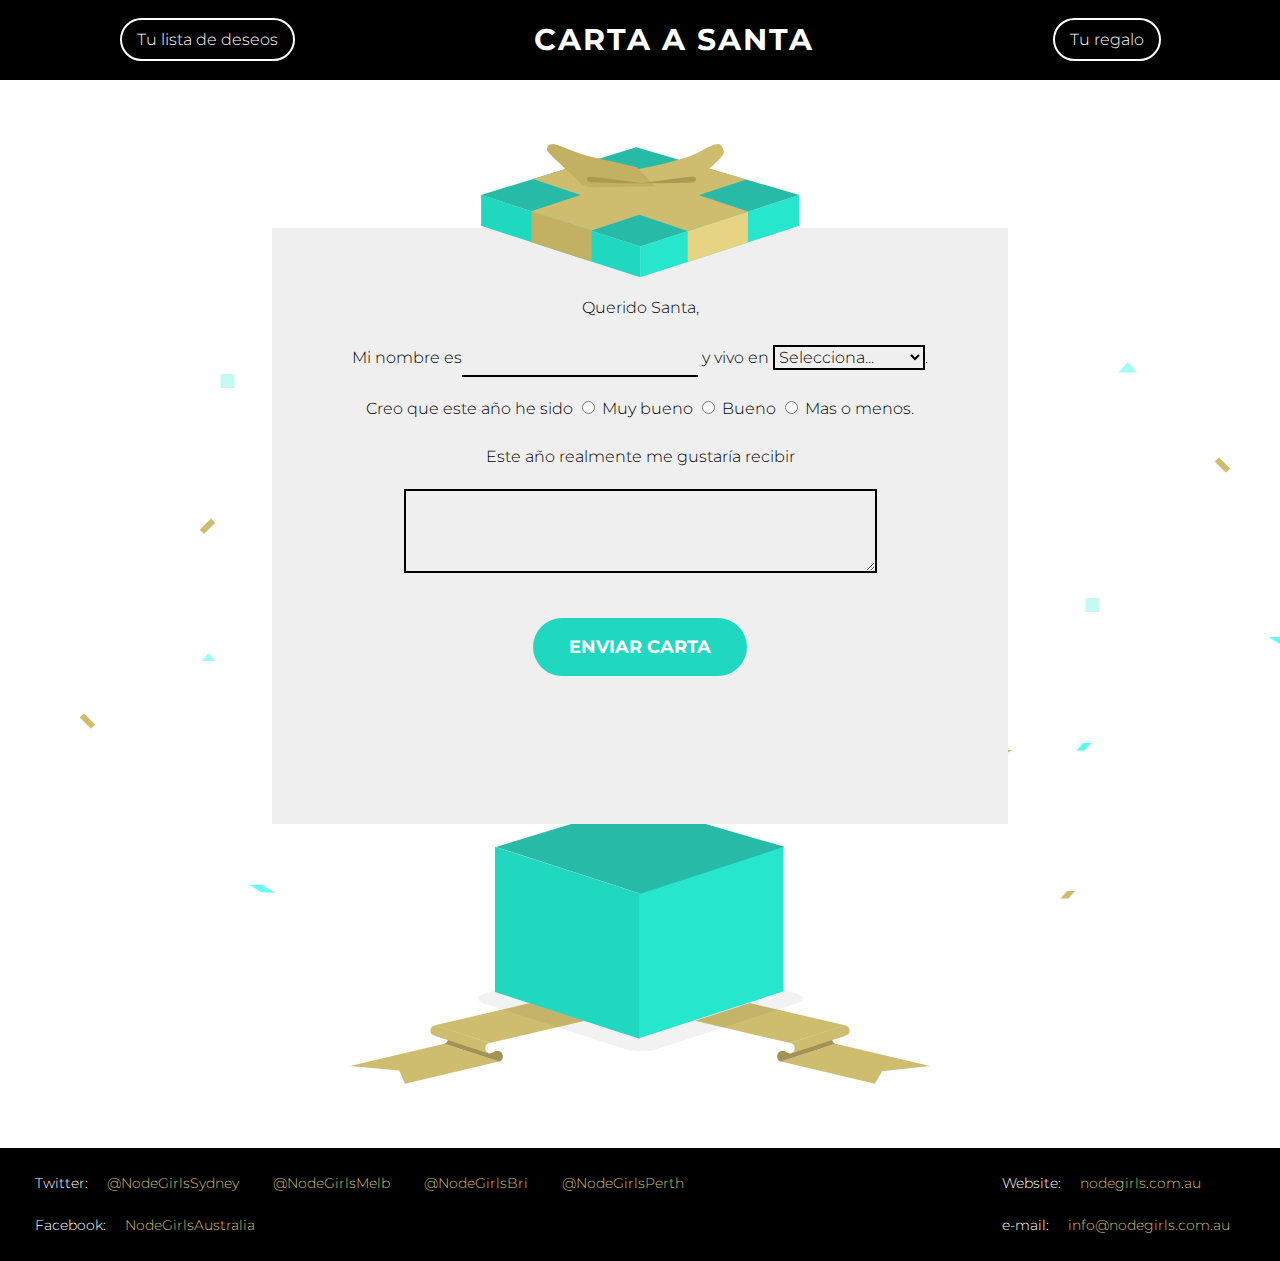
<file: html-css/index.html>
<!doctype html>
<html lang="en">
<head>
    <meta name="viewport" content="width=device-width, initial-scale=1.0, minimum-scale=1.0, maximum-scale=1.0"
          charset="UTF-8">
    <title>Carta a Papá Noel</title>

    <link href="https://fonts.googleapis.com/css?family=Montserrat:300,400,500,700,900" rel="stylesheet">
    <link rel="stylesheet" href="/html-css/main.css">
    <link rel="stylesheet" href="/html-css/index.css">
</head>

<body>

<header>
    <ul>
        <li><a href="wishlist.html">Tu lista de deseos</a></li>
        <li><h1>Carta a santa</h1></li>
        <li><a href="resultado.html">Tu regalo</a></li>
    </ul>
</header>

<section>
    <img src="/img/gift_top.svg" class="gift_top" alt="Imagen de un regalo">
    <form method="post" name="formulario" id="carta-a-santa" >
        <p>Querido Santa,</p>
        <p>Mi nombre es<input type="text" name="nombre" id="nombre" value=""> y vivo en
            <select name="ciudad">
				<option value="">Selecciona...</option>
                <option value="Buenos Aires">Bs. As.</option>
                <option value="Catamarca">Catamarca</option>
                <option value="Chaco">Chaco</option>
                <option value="Chubut">Chubut</option>
                <option value="Cordoba">Cordoba</option>
                <option value="Corrientes">Corrientes</option>
                <option value="Entre Rios">Entre Rios</option>
                <option value="Formosa">Formosa</option>
                <option value="Jujuy">Jujuy</option>
                <option value="La Pampa">La Pampa</option>
                <option value="La Rioja">La Rioja</option>
                <option value="Mendoza">Mendoza</option>
                <option value="Misiones">Misiones</option>
                <option value="Neuquen">Neuquen</option>
                <option value="Rio Negro">Rio Negro</option>
                <option value="Salta">Salta</option>
                <option value="San Juan">San Juan</option>
                <option value="San Luis">San Luis</option>
                <option value="Santa Cruz">Santa Cruz</option>
                <option value="Santa Fe">Santa Fe</option>
                <option value="Sgo. del Estero">Sgo. del Estero</option>
                <option value="Tierra del Fuego">Tierra del Fuego</option>
                <option value="Tucuman">Tucuman</option>
            </select>.
        </p>

        <p> Creo que este año he sido
            <input type="radio" value="muy_bueno" name="comportamiento"> Muy bueno
            <input type="radio" value="bueno" name="comportamiento"> Bueno
            <input type="radio" value="maso" name="comportamiento"> Mas o menos.</p>
        <p>Este año realmente me gustaría recibir</p>
        <p>
            <textarea name="descripcion-regalo" rows="4" cols="45"></textarea>
        </p>

        <ul id="errores">
        </ul>

        <p>
            <button name="submit" id="enviar-carta">
                Enviar carta
            </button>
        </p>
    </form>

    <div id="exito" class="oculto">
        <strong>Tu envío fue exitoso!</strong>
    </div>

    <img src="/img/gift_box.svg" class="gift_bottom">
</section>

<footer>
    <ul>
        <li class="twitter">
            Twitter:
            <a href="https://twitter.com/NodeGirlsSydney" target="_blank" rel="noopener noreferrer">@NodeGirlsSydney</a>
            <a href="https://twitter.com/NodeGirlsMelb" target="_blank" rel="noopener noreferrer">@NodeGirlsMelb</a>
            <a href="https://twitter.com/NodeGirlsBri" target="_blank" rel="noopener noreferrer">@NodeGirlsBri</a>
            <a href="https://twitter.com/NodeGirlsPerth" target="_blank" rel="noopener noreferrer">@NodeGirlsPerth</a>
        </li>
        <li class="facebook">
            Facebook:
            <a href="https://www.facebook.com/NodeGirlsAustralia" target="_blank" rel="noopener noreferrer">NodeGirlsAustralia</a>
        </li>
    </ul>
    <ul>
        <li class="website">
            Website:
            <a href="http://nodegirls.com.au" target="_blank" rel="noopener noreferrer">nodegirls.com.au</a>
        </li>
        <li class="email">
            e-mail:
            <a href="mailto:info@nodegirls.com.au" target="_blank" rel="noopener noreferrer">info@nodegirls.com.au</a>
        </li>
    </ul>
</footer>

<script src="/js/validaciones.js"></script>
<script src="/js/pruebas.js"></script>
</body>

</html>
</file>
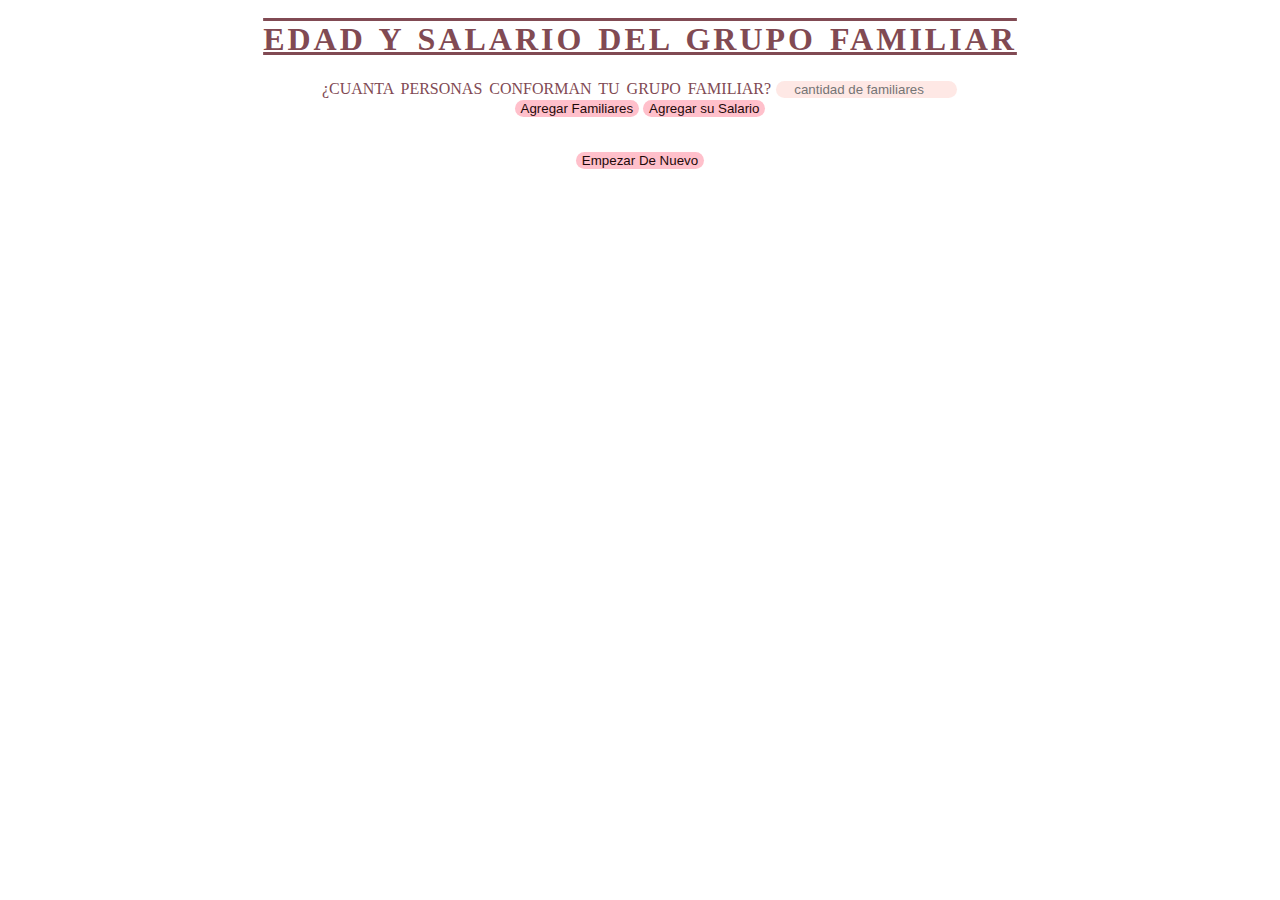
<file: tarea-clase-6-con-validaciones/index.html>
<!DOCTYPE html>
<html lang="en">

<head>
    <meta charset="UTF-8">
    <meta http-equiv="X-UA-Compatible" content="IE=edge">
    <meta name="viewport" content="width=device-width, initial-scale=1.0">
    <link rel="stylesheet" href="stylesheet-case-seis.css" />
    <title>Clase seis</title>
</head>

<body>
    <h1 class="titulo">Edad y Salario del Grupo familiar</h1>
    <form id="formulario" onsubmit="return false">
        <label for="cantidad-de-familia">¿Cuanta Personas conforman tu grupo familiar?</label>
        <input type="number" id="cantidad-de-familia" name="cantidad-de-familia"
            placeholder="cantidad de familiares"><br />
        <button id="agregar-familiares" class="boton">Agregar Familiares</button>
        <button id="agregar-salarios-familiares" class="boton">Agregar su Salario</button>

        <br />
        <div id="formulario">
            <br /><button id="calcular" class="boton oculto">Calcular</button>
        </div>
    </form>
    <ul id="errores"></ul>

    <div id="resultado-final" class="oculto">
        <p>El mayor es: <strong id="edad-mayor"></strong></p>
        <p>El menor es: <strong id="edad-menor"></strong></p>
        <p>El promedio de edad es: <strong id="edad-promedio"></strong></p>
        <p>El mayor salario anual es: <strong id="salario-mayor"></strong></p>
        <p>El menor salario anual es: <strong id="salario-menor"></strong></p>
        <p>El salario anual promedio es: <strong id=salario-anual-promedio></strong></p>
        <p>El salario mensual pormedio es: <strong id="salario-mensual-promedio"></strong></p>
    </div>

    <button id="empezar-de-nuevo" class="boton">Empezar De Nuevo</button>

    <script src="edadFamiila.js"></script>
    <script src="saldoFamiliar.js"></script>
    <script src="botonesParaPagina.js"></script>
    <script src="validaciones.js"></script>
    <script src="pruebas.js"></script>

</body>

</html>
</file>
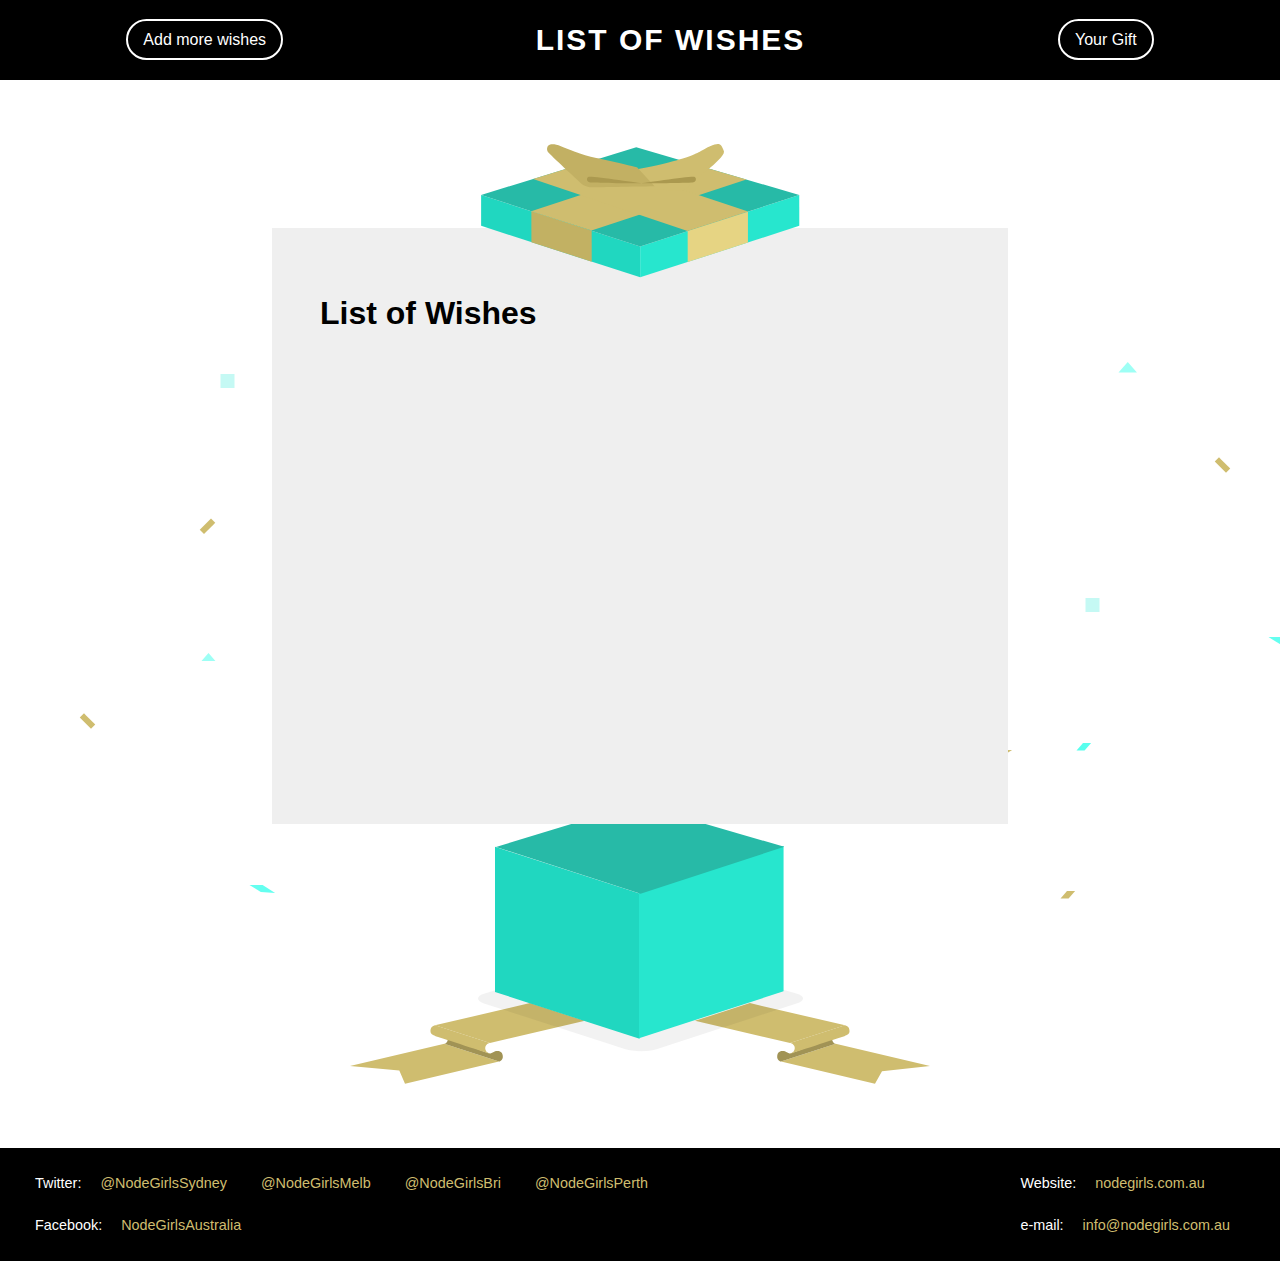
<file: html-css/wishlist.html>
<!DOCTYPE html>
<html lang="en">
<head>
	<meta name="viewport" content="width=device-width, initial-scale=1" charset="UTF-8">
	<title>Wish List</title>
	<link rel="stylesheet" href="main.css">
	<link rel="stylesheet" href="wishlist.css">
</head>

<body>

	<header>
		<ul>
			<li><a href="index.html"> Add more wishes</a></li>
			<li><h1>List of Wishes</h1></li>
			<li><a href="resultado.html">Your Gift </a></li>
		</ul>
	</header>

	<section>
		<img src="/img/gift_top.svg" class="gift_top">
		<div class="wish-list-container">
			<h1> List of Wishes </h1>
			<div class="wish-lists">
				<ul class="wish-list">
				</ul>
			</div>
		</div>
		<img src="/img/gift_box.svg" class="gift_bottom">
	</section>

	<footer>
		<ul>
			<li class="twitter">
				Twitter:
				<a href="https://twitter.com/NodeGirlsSydney" target="_blank" rel="noopener noreferrer">@NodeGirlsSydney</a>
				<a href="https://twitter.com/NodeGirlsMelb" target="_blank" rel="noopener noreferrer">@NodeGirlsMelb</a>
				<a href="https://twitter.com/NodeGirlsBri" target="_blank" rel="noopener noreferrer">@NodeGirlsBri</a>
				<a href="https://twitter.com/NodeGirlsPerth" target="_blank" rel="noopener noreferrer">@NodeGirlsPerth</a>
			</li>
			<li class="facebook">
				Facebook:
				<a href="https://www.facebook.com/NodeGirlsAustralia" target="_blank" rel="noopener noreferrer">NodeGirlsAustralia</a>
			</li>
		</ul>
		<ul>
			<li class="website">
				Website:
				<a href="http://nodegirls.com.au" target="_blank" rel="noopener noreferrer">nodegirls.com.au</a>
			</li>
			<li class="email">
				e-mail:
				<a href="mailto:info@nodegirls.com.au" target="_blank" rel="noopener noreferrer">info@nodegirls.com.au</a>
			</li>
		</ul>
	</footer>

<script src=""></script>
</body>
</html>
</file>
<file: html-css/main.css>
body {
    margin: 0;
    padding: 0;
    box-sizing: border-box;
    min-height: 100vh;
    display: flex;
    flex-flow: column wrap;
    background: white;
    font-family: "Montserrat", sans-serif;
    font-weight: 300;
    font-size: 16px;
    line-height: 32px;
  }
  a {
    font-family: "Montserrat", sans-serif;
    text-decoration: none;
    color: inherit;
    white-space: nowrap;
    padding: 10px 15px;
  }
  header, footer {
    box-sizing: border-box;
    flex: 0 1 auto;
    background-color: black;
    color: white;
  }
  header{
    width: 100%;
  }
  header ul {
    margin: 0;
    padding: 0;
    list-style: none;
    width: 100%;
    min-height: 80px;
    display: flex;
    flex-flow: row wrap;
    justify-content: space-around;
    align-content: center;
    align-items: center;
  }
  header h1 {
    color: white;
    font-size: 30px;
    letter-spacing: 2px;
    text-transform: uppercase;
  }
  header a {
    color: white;
    border: 2px solid white;
    border-radius: 5em;
    background: black;
  }
  header a:hover {
    color: black;
    border: 2px solid #CFBD6F;
    background: #CFBD6F;
    transition: all 0.3s ease-in-out;
  }
  section {
    flex: 1 auto;
    width: 100%;
    height: 100%;
    padding: 4em 0;
    display: flex;
    flex-flow: column wrap;
    align-items: center;
    justify-content: center;
    background: url('../img/confetis.svg') no-repeat center center;
  }
  .gift_top{
      z-index: 3;
      margin-bottom: -50px;
  }
  .gift_bottom{
      z-index: 1;
      margin-top: -20px;
  }
  
  footer{
    font-family: "Montserrat", sans-serif;
    text-decoration: none;
    font-size: 0.9rem;
    padding: 0 30px;
    display: flex;
    flex-direction: row;
    justify-content: space-between;
    align-items: flex-start;
  }
  footer > ul {
    list-style: none;
    -webkit-padding-start: 0;
  }
  footer li {
    padding: 5px;
  }
  footer a {
    color: #CFBD6F;
  }
  footer a:hover {
    color: white;
  }
  
  @media all and (max-width: 640px) {
      header h1 {
          display: none;
      }
  }
</file>
<file: html-css/index.css>
.on-success {
    position: absolute;
    top: 0;
    left: 0;
    width: 100vw;
    height: 100vh;
    background: rgba(0, 0, 0, 0.5);
    overflow: hidden;
    z-index: 98;
}

.on-success div {
    position: absolute;
    top: 50%;
    left: 50%;
    transform: translate(-50%, -50%);
    width: 90vw;
    height: 90vh;
    max-width: 600px;
    max-height: 500px;
    border-radius: 2em;
    text-align: center;
    background: #333333;
    display: flex;
    flex-flow: column wrap;
    align-items: center;
    justify-content: center;
    z-index: 99;
}

.on-success div h1 {
    color: white;
}

.error {
    border: 3px solid red;
}

.errorsBlock {
    font-size: 14px;
    color: red;
}

.hiddenWindow {
    display: none;
}

form {
    background-color: #efefef;
    width: calc(100% - 10em);
    max-width: 640px;
    min-height: 500px;
    padding: 3em;
    flex: 0;
    text-align: center;
    z-index: 2;
}

input,
select,
textarea {
    font-family: "Montserrat", sans-serif;
    font-weight: 300;
    font-size: 16px;
    background: inherit;
    border: 2px solid black;
}

input {
    border: none;
    border-bottom: 2px solid black;
    padding: 0.5em;
}

input[type='file'] {
    width: 60%;
    border: none;
    font-family: "Montserrat", sans-serif;
    font-weight: 400;
    font-size: 16px;
    padding: 1em 2em;
}

button {
    font-family: "Montserrat", sans-serif;
    font-weight: 700;
    font-size: 18px;
    padding: 1em 2em;
    margin: 1em;
    text-transform: uppercase;
    border: none;
    border-radius: 2em;
    background: #20D7C0;
    color: white;
    cursor: pointer;
    transition: all 0.3s ease-in-out;
}

button:hover {
    background: black;
    color: #20D7C0;
}

@media all and (max-width: 640px) {
    .on-success h1 {
        font-size: 30px;
    }

    form {
        font-size: 1em;
    }

    input[type=text],
    textarea {
        width: 50%;
    }
}


#exito {
    margin-top: 30px;
}

#exito strong {
    display: block;
    margin: 23px;
    font-size: 30px;
}


.oculto {
    display: none;
}
</file>
<file: tarea-clase-6-con-validaciones/stylesheet-case-seis.css>
* {
    color: rgb(129, 74, 83);
    text-align: center;
}

.titulo {
    text-transform: uppercase;
    text-decoration: overline underline;
    letter-spacing: 3px;
    word-spacing: 3px;
}

.subtitulo-familiar {
    color: rgb(255, 113, 137);
    letter-spacing: 1px;
    word-spacing: 4px;
}

input {
    color: rgb(189, 77, 36);
    background-color: rgb(254, 232, 229);
    border: none;
    border-radius: 15px;
    margin: 1px; 
}

input:focus {
    background-color: rgb(255, 231, 227);
    outline: none;
}

label {
    text-transform: uppercase;
    word-spacing: 3px;
}

.boton {
    background-color: pink;
    color: rgb(30, 9, 9);
    border: none;
    border-radius: 15px;
}

.boton:hover {
    background-color: rgb(252, 119, 141);
}

p {
    text-align: left;
}

strong {
    color: rgb(92, 49, 56);
    font-size: 17px;
}

.div {
    width: 72%;
    margin: 5px auto;
    text-align: left;
}

#resultado-final {
    border: 1px solid black;
    padding: 10px;
    background-color: rgb(255, 234, 232);
    margin: 5px auto;
    width: 25%;
}

.oculto{
    display: none;
}

.error{
    border: 3px solid red;
}
</file>
<file: html-css/wishlist.css>
.wish-list-container{
  width: calc(100% - 10em);
	max-width: 640px;
  min-height: 500px;
	padding: 3em;
	margin: 0 auto;
	background-color: #efefef;
	z-index: 2;
}
</file>
